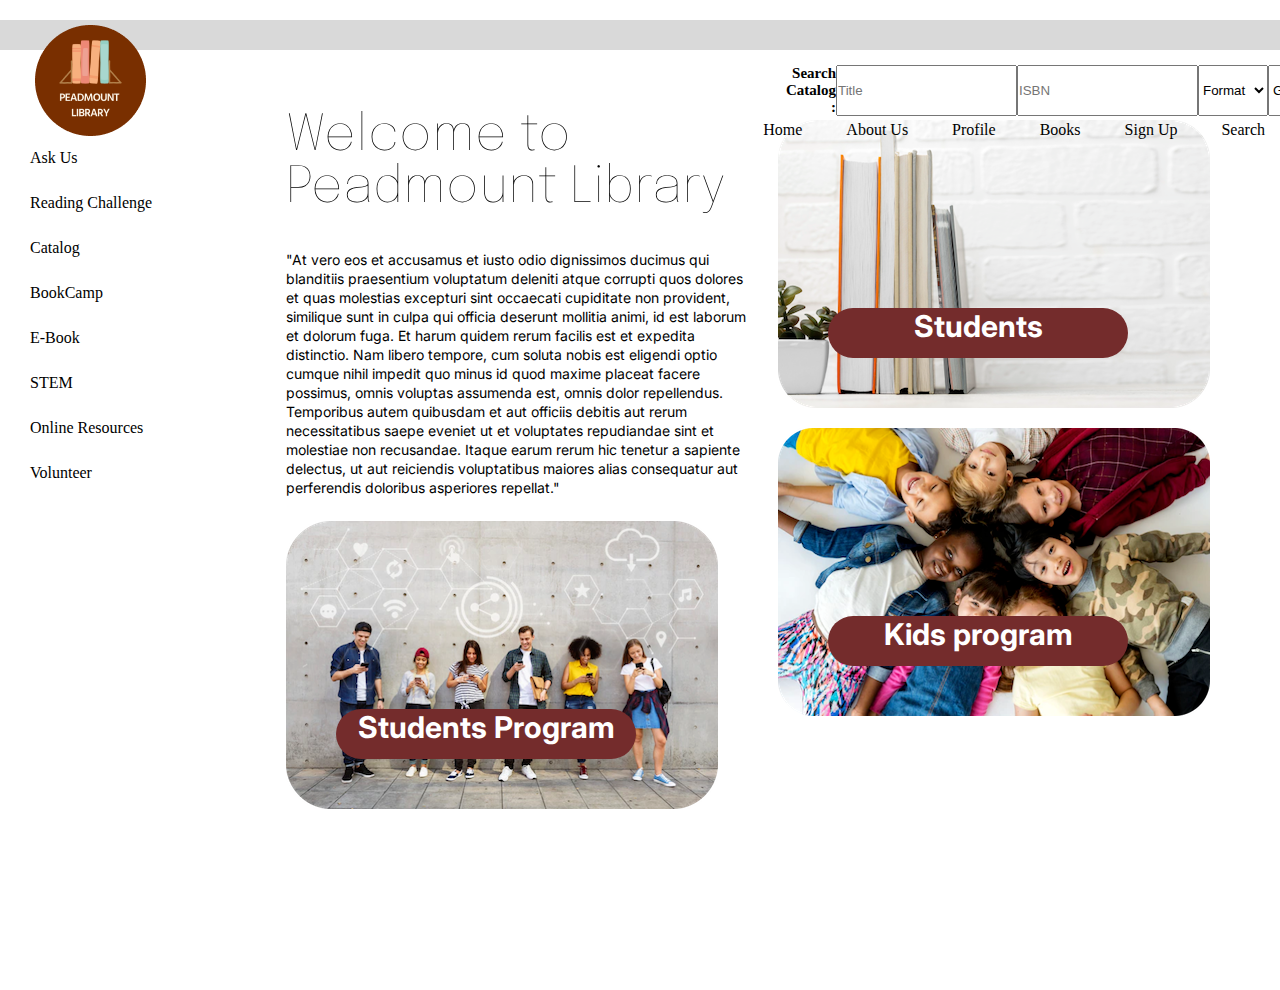
<file: index.html>
<html lang="en">

<head>
    <meta charset="UTF-8">
    <meta http-equiv="X-UA-Compatible" content="IE=edge">
    <meta name="viewport" content="width=device-width, initial-scale=1.0">
    <link rel="preconnect" href="https://fonts.googleapis.com">
    <link rel="preconnect" href="https://fonts.gstatic.com" crossorigin>
    <link
        href="https://fonts.googleapis.com/css2?family=Epilogue:ital,wght@0,300;1,400&family=Inter:wght@100;200&display=swap"
        rel="stylesheet">
    <link rel="stylesheet" href="./css/style.css" />
    <title>Shakira's Project</title>
</head>

<body>
    <header>
        <div class="header-container">
            <img src="./Images/Ellipse 1.png">

            <nav>
                <ul>
                    <li><a href="./index.html">Home</a></li>
                    <li><a href="./aboutus.html">About Us</a></li>
                    <li><a href="./profile.html">Profile</a></li>
                    <li><a href="./books.html">Books</a></li>
                    <li><a href="./signUp.html">Sign Up</a></li>
                    <li><a href="./search.html">Search</a></li>
                </ul>
            </nav>


            <form action="catalog">
                <legend>Search Catalog :</legend>

                <input type="text" placeholder="Title">
                <input type="text" placeholder="ISBN">
                <select name="Format">
                    <option value="Format"> Format</option>
                    <option value="Photo Books"> High </option>
                    <option value="Hardcover Books"> Medium</option>
                </select>

                <select name="Genre">
                    <option value="Genre"> Genre</option>
                    <option value="Fiction"> Fiction</option>
                    <option value="Fairytale"> Fairytale</option>
                    <option value="Non Fiction"> Now Fiction</option>
                </select>
            </form>
        </div>
    </header>

    <div class="sidenav">
        <a href="">Ask Us</a>
        <a href="">Reading Challenge</a>
        <a href="">Catalog</a>
        <a href="">BookCamp</a>
        <a href="">E-Book</a>
        <a href="">STEM</a>
        <a href="">Online Resources</a>
        <a href="">Volunteer</a>

    </div>


    <div class="main">
        <div class="column">
            <h3>
                Welcome to <br>
                Peadmount Library
            </h3>
            <p>
                "At vero eos et accusamus et iusto odio dignissimos ducimus qui blanditiis praesentium voluptatum deleniti
                atque corrupti quos dolores et quas molestias excepturi sint occaecati cupiditate non provident, similique
                sunt in culpa qui officia deserunt mollitia animi, id est laborum et dolorum fuga. Et harum quidem rerum
                facilis est et expedita distinctio. Nam libero tempore, cum soluta nobis est eligendi optio cumque nihil
                impedit quo minus id quod maxime placeat facere possimus, omnis voluptas assumenda est, omnis dolor
                repellendus. Temporibus autem quibusdam et aut officiis debitis aut rerum necessitatibus saepe eveniet ut et
                voluptates repudiandae sint et molestiae non recusandae. Itaque earum rerum hic tenetur a sapiente delectus,
                ut aut reiciendis voluptatibus maiores alias consequatur aut perferendis doloribus asperiores repellat."
            </p>
            <img src="./Images/Friends on social media.png">
            <h2 id="cardTitle">Students Program</h2>
        </div>
       
        <div class="column">
            <div class="image1">
                <img src="./Images/Front view of desk with stacked books and copy space.png">
                <h2 id="cardTitle">Students</h2>
            </div>

            <div class="image2">
                <img src="./Images/A group of primary schoolers lying on the ground and smiling (1).png">
                <h2 id="cardTitle">Kids program</h2>
            </div>
        </div>

    </div>



</body>

</html>
</file>
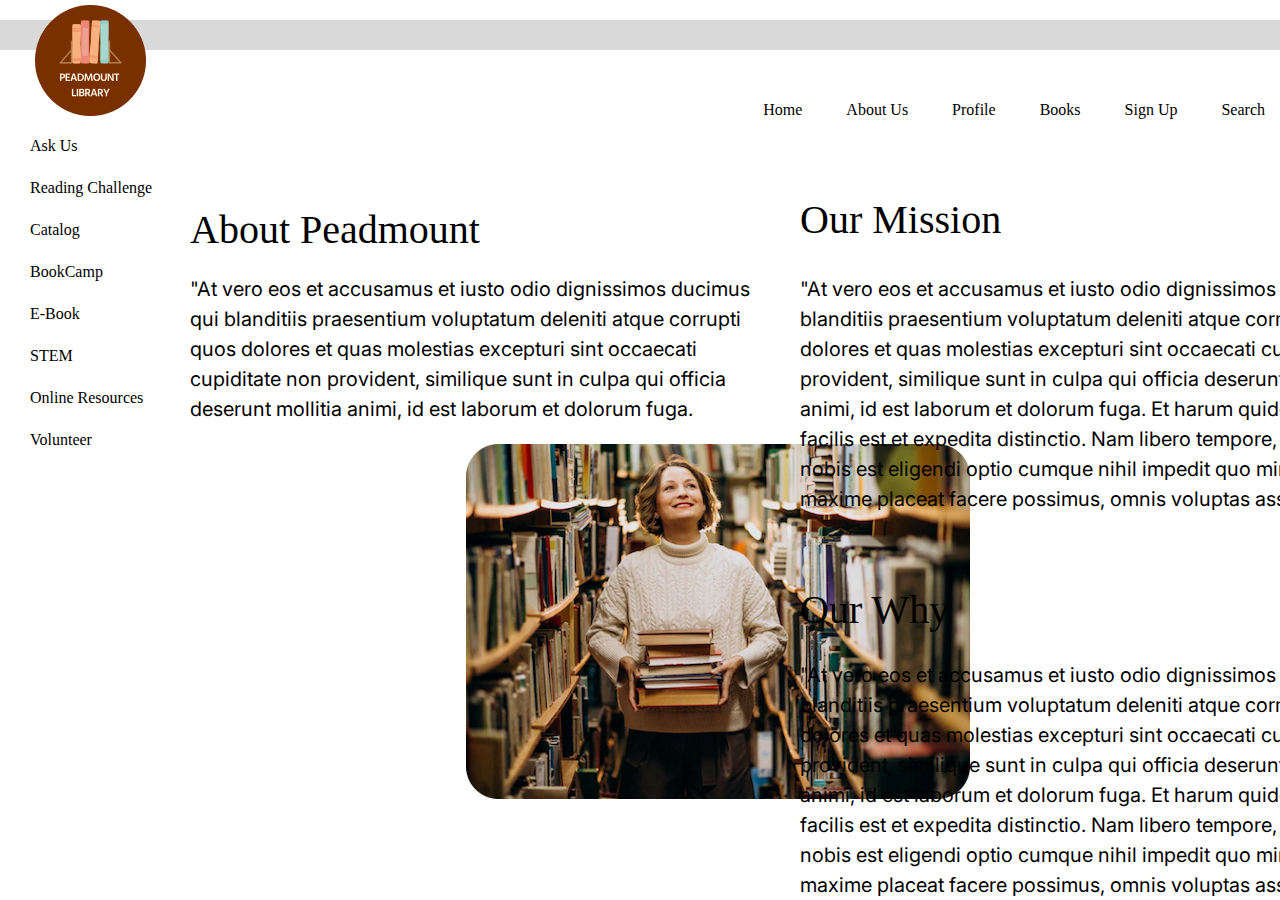
<file: aboutus.html>
<html lang="en">
  <head>
    <meta charset="UTF-8" />
    <meta http-equiv="X-UA-Compatible" content="IE=edge" />
    <meta name="viewport" content="width=device-width, initial-scale=1">
    <link rel="preconnect" href="https://fonts.googleapis.com" />
    <link rel="preconnect" href="https://fonts.gstatic.com" crossorigin />
    <link
      href="https://fonts.googleapis.com/css2?family=Epilogue:ital,wght@0,300;1,400&family=Inter:wght@100;200&display=swap"
      rel="stylesheet"
    />
    <link rel="stylesheet" href="./aboutus.css" />
    <title>Shakira's Project</title>
  </head>

  <body>
      <header>
          <div class="header-container">
                <img src="./Images/Ellipse 1.png">

                <nav>
                    <ul>
                        <li><a href="./index.html">Home</a></li>
                        <li><a href="./aboutus.html">About Us</a></li>
                        <li><a href="./profile.html">Profile</a></li>
                        <li><a href="./books.html">Books</a></li>
                        <li><a href="./signUp.html">Sign Up</a></li>
                        <li><a href="./search.html">Search</a></li>
                    </ul>
                </nav>
          </div>
    </header>


    <div class="sidenav">
        <a href="">Ask Us</a>
        <a href="">Reading Challenge</a>
        <a href="">Catalog</a>
        <a href="">BookCamp</a>
        <a href="">E-Book</a>
        <a href="">STEM</a>
        <a href="">Online Resources</a>
        <a href="">Volunteer</a>
    </div>


      <div class="main">
          <div class="leftside">
            <h3>
              About Peadmount
            </h3>
            <p>

              "At vero eos et accusamus et iusto odio dignissimos ducimus qui
              blanditiis praesentium voluptatum deleniti atque corrupti quos dolores
              et quas molestias excepturi sint occaecati cupiditate non provident,
              similique sunt in culpa qui officia deserunt mollitia animi, id est
              laborum et dolorum fuga.
            </p>
            <img src="./Images/Young woman studying at the library.png" />
          </div>

          <div class="rightside">
            <div class="topinfo">
              <h3>
                Our Mission
              </h3>
              <p>

                "At vero eos et accusamus et iusto odio dignissimos ducimus qui
                blanditiis praesentium voluptatum deleniti atque corrupti quos dolores
                et quas molestias excepturi sint occaecati cupiditate non provident,
                similique sunt in culpa qui officia deserunt mollitia animi, id est
                laborum et dolorum fuga. Et harum quidem rerum facilis est et expedita
                distinctio. Nam libero tempore, cum soluta nobis est eligendi optio
                cumque nihil impedit quo minus id quod maxime placeat facere possimus,
                omnis voluptas assumenda est,
              </p>
            </div>

            <div class="bottominfo">
              <h3>
                Our Why
              </h3>
              <p>

                "At vero eos et accusamus et iusto odio dignissimos ducimus qui
                blanditiis praesentium voluptatum deleniti atque corrupti quos dolores
                et quas molestias excepturi sint occaecati cupiditate non provident,
                similique sunt in culpa qui officia deserunt mollitia animi, id est
                laborum et dolorum fuga. Et harum quidem rerum facilis est et expedita
                distinctio. Nam libero tempore, cum soluta nobis est eligendi optio
                cumque nihil impedit quo minus id quod maxime placeat facere possimus,
                omnis voluptas assumenda est,
              </p>
            </div>
          </div>
    </div>

  </body>
</html>
</file>
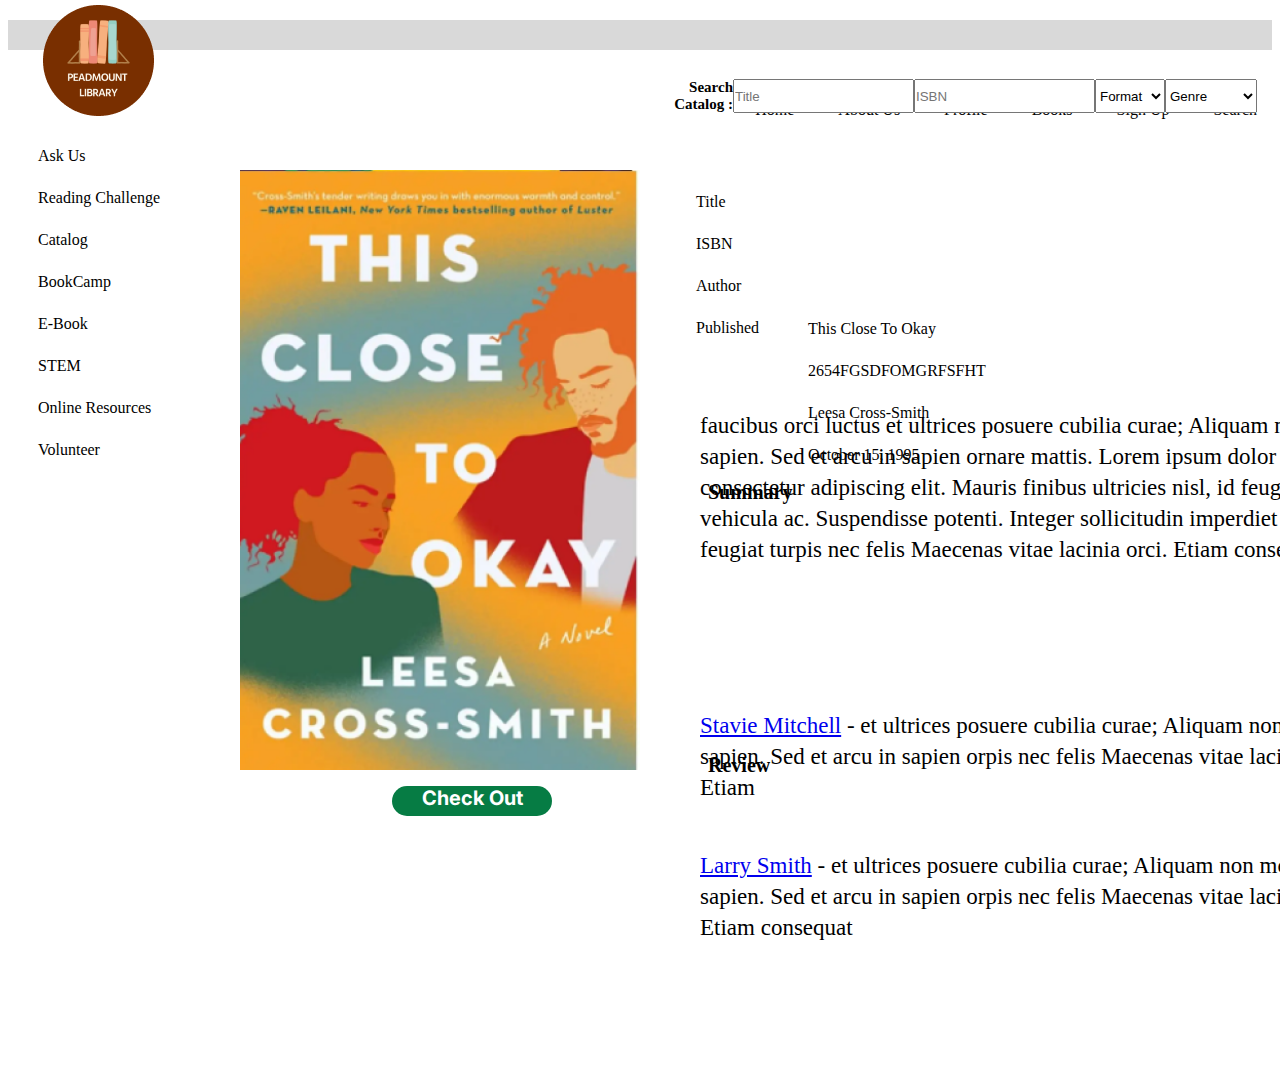
<file: books.html>
<html lang="en">
  <head>
    <meta charset="UTF-8" />
    <meta http-equiv="X-UA-Compatible" content="IE=edge" />
    <meta name="viewport" content="width=device-width, initial-scale=1.0" >
    <link rel="preconnect" href="https://fonts.googleapis.com" />
    <link rel="preconnect" href="https://fonts.gstatic.com" crossorigin />
    <link
      href="https://fonts.googleapis.com/css2?family=Epilogue:ital,wght@0,300;1,400&family=Inter:wght@100;200&display=swap"
      rel="stylesheet"
    />
    <link rel="stylesheet" href="./books.css" />
    <title>Shakira's Project</title>
  </head>

  <body>
    <header>
          <div class="header-container">
              <img src="./Images/Ellipse 1.png">

              <nav>
                  <ul>
                      <li><a href="./index.html">Home</a></li>
                      <li><a href="./aboutus.html">About Us</a></li>
                      <li><a href="./profile.html">Profile</a></li>
                      <li><a href="./books.html">Books</a></li>
                      <li><a href="./signUp.html">Sign Up</a></li>
                      <li><a href="./search.html">Search</a></li>
                  </ul>
              </nav>


              <form action="catalog">
                  <legend>Search Catalog :</legend>

                  <input type="text" placeholder="Title">
                  <input type="text" placeholder="ISBN">
                  <select name="Format">
                      <option value="Format"> Format</option>
                      <option value="Photo Books"> High </option>
                      <option value="Hardcover Books"> Medium</option>
                  </select>

                  <select name="Genre">
                      <option value="Genre"> Genre</option>
                      <option value="Fiction"> Fiction</option>
                      <option value="Fairytale"> Fairytale</option>
                      <option value="Non Fiction"> Now Fiction</option>
                  </select>
              </form>
        </div>
    </header>


    <div class="sidenav">
        <a href="">Ask Us</a>
        <a href="">Reading Challenge</a>
        <a href="">Catalog</a>
        <a href="">BookCamp</a>
        <a href="">E-Book</a>
        <a href="">STEM</a>
        <a href="">Online Resources</a>
        <a href="">Volunteer</a>

    </div>

    <div class="main">
            <div class="column">
                <img src="./Images/book.png" alt="" />
                <h2 id="cardTitle"> Check Out</h2>
            </div>

            <div class="column"> 
                <div class="bookinfo">
                    <a href="">Title</a>
                    <a href="">ISBN</a>
                    <a href="">Author</a>
                    <a href="">Published</a>

                </div>
            </div>

                <div class="sideinfo">
                  <a href="">This Close To Okay </a>
                  <a href="">2654FGSDFOMGRFSFHT</a>
                  <a href="">Leesa Cross-Smith</a>
                  <a href="">October 15, 1995</a>

                </div>

                
                <div class="body">
                  <div class="summary">
                    <h2> Summary </h2>
                  <p>faucibus orci luctus et ultrices posuere cubilia curae; Aliquam non molestie sapien. Sed et arcu in sapien ornare mattis. Lorem ipsum dolor sit amet, consectetur adipiscing elit. Mauris finibus ultricies nisl, id feugiat lorem vehicula ac. Suspendisse potenti. Integer sollicitudin imperdiet congue. Sed feugiat turpis nec felis Maecenas vitae lacinia orci. Etiam consequat  </p>
                  </div>

                  <div class="review">
                    <h2> Review </h2>
                    <p> <a href = "Stavie Mitchell"> Stavie Mitchell</a> - et ultrices posuere cubilia curae; Aliquam non molestie sapien. Sed et arcu in sapien orpis nec felis Maecenas vitae lacinia orci. Etiam   </p>
                  </div>

                  <div class="body2">
                    <p> <a href = "Larry Smith">Larry Smith</a> - et ultrices posuere cubilia curae; Aliquam non molestie sapien. Sed et arcu in sapien orpis nec felis Maecenas vitae lacinia orci. Etiam consequat </p>
                  </div>

                </div>

    </div>

  </body>
</html>
</file>
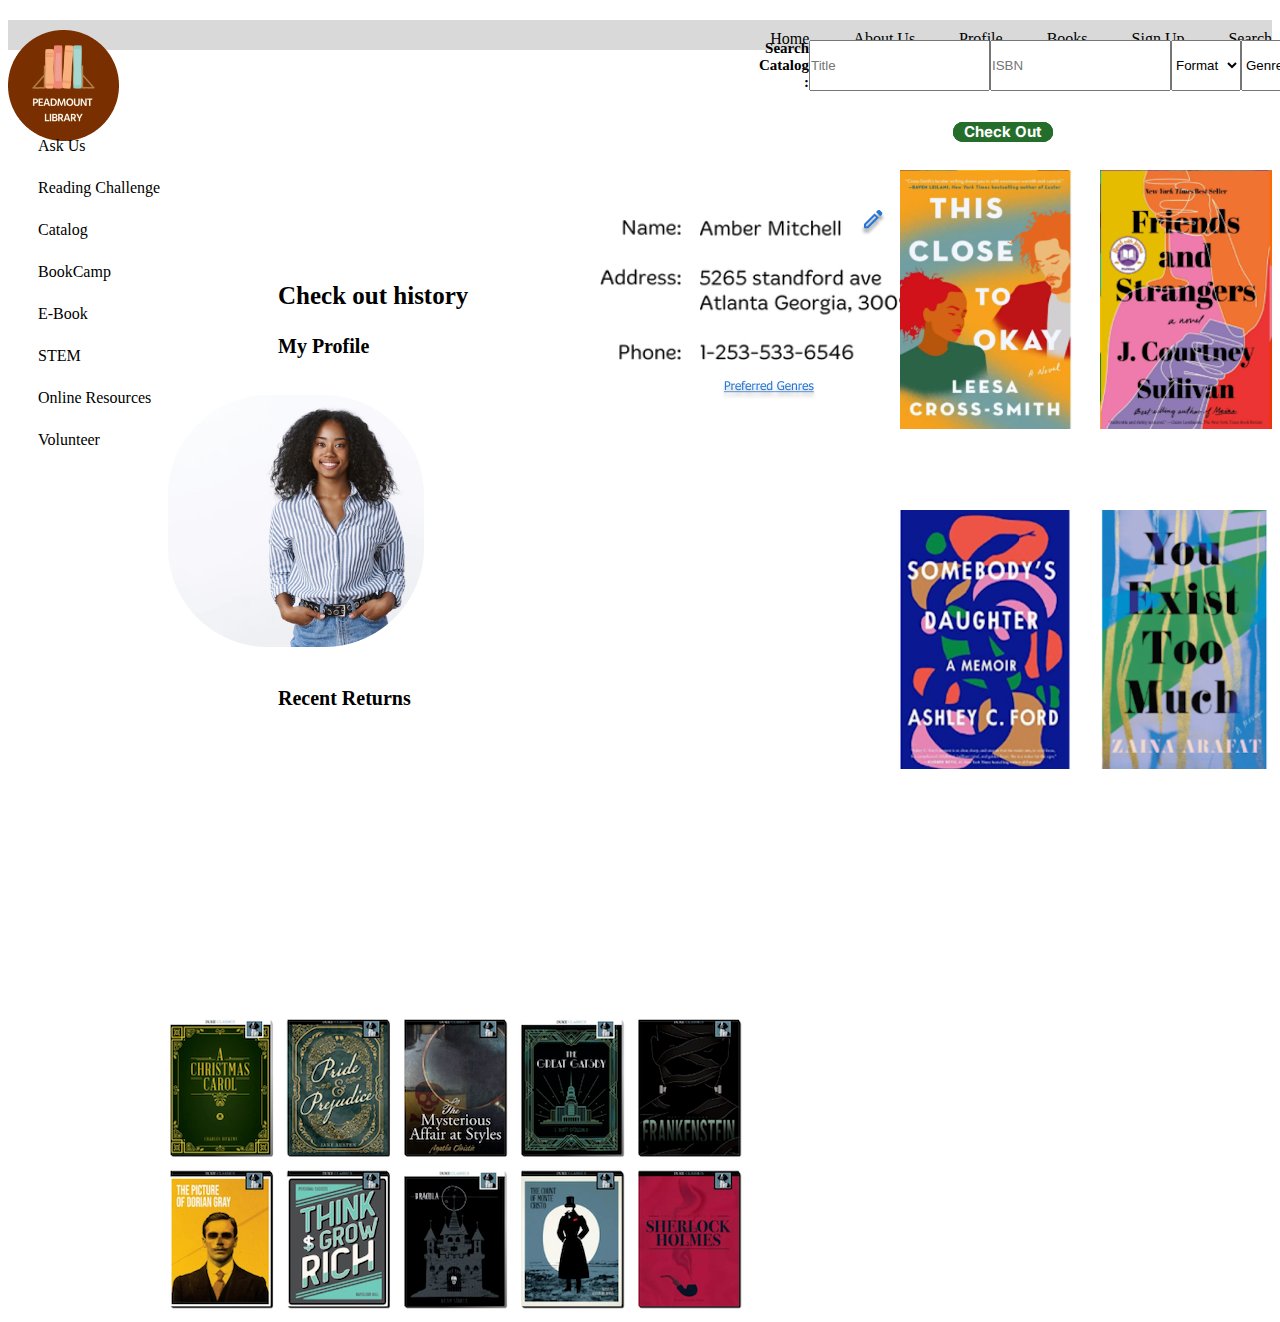
<file: profile.html>
<html lang="en">
  <head>
    <meta charset="UTF-8" />
    <meta http-equiv="X-UA-Compatible" content="IE=edge" />
    <meta name="viewport" content="width=device-width, initial-scale=1.0" >
    <link rel="preconnect" href="https://fonts.googleapis.com" />
    <link rel="preconnect" href="https://fonts.gstatic.com" crossorigin />
    <link
      href="https://fonts.googleapis.com/css2?family=Epilogue:ital,wght@0,300;1,400&family=Inter:wght@100;200&display=swap"
      rel="stylesheet"
    />
    <link rel="stylesheet" href="./profile.css" />
    <title>Document</title>
  </head>
  <body>
    <header>
      <div class="header-container">
        <img src="./Images/Ellipse 1.png" />

        <nav>
          <ul>
            <li><a href="./index.html">Home</a></li>
            <li><a href="./aboutus.html">About Us</a></li>
            <li><a href="./profile.html">Profile</a></li>
            <li><a href="./books.html">Books</a></li>
            <li><a href="./signUp.html">Sign Up</a></li>
            <li><a href="./search.html">Search</a></li>
          </ul>
        </nav>

        <form action="catalog">
          <legend>Search Catalog :</legend>
          
          <input type="text" placeholder="Title" />
          <input type="text" placeholder="ISBN" />
          <select name="Format">
              <option value="Format">Format</option>
              <option value="Photo Books">High</option>
              <option value="Hardcover Books">Medium</option>
          </select>
          <select name="Genre">
              <option value="Genre">Genre</option>
              <option value="Fiction">Fiction</option>
              <option value="Fairytale">Fairytale</option>
              <option value="Non Fiction">Now Fiction</option>
          </select>
        </form>
      </div>
    </header>

    <div class="sidenav">
        <a href="">Ask Us</a>
        <a href="">Reading Challenge</a>
        <a href="">Catalog</a>
        <a href="">BookCamp</a>
        <a href="">E-Book</a>
        <a href="">STEM</a>
        <a href="">Online Resources</a>
        <a href="">Volunteer</a>
    </div>

  <div class="leftside "> 
    <h3>Check out history</h3>

    <div class="favoritebooks">
      <h3> Favorites</h3>
    </div>

    <h4> My Profile</h4>
    
    <div class="personalinfo">
        <div class="profilepic">
         <img src="./Images/Charismatic cheerful attractive african american woman curly haircut wearing shirt holding hands pockets confident outgoing smiling, talking pleasant conversation, feeling self-assured relaxed.png"> 
        </div>
    

        <div class="img1"> 
          <img src="./Images/Name_ Address_ Phone_.png">
        </div>

        <div class="clickbutton1">
          <img src="./Images/pen.png" alt="">
        </div>

        <div class="clickbutton2">
          <img src="./Images/pen.png" alt="">

        </div>

        <div class="genres">
          <img src="./Images/Preferred Genres.png" alt="">

        </div>

        <div class="img2">
            <img src="./Images/Amber Mitchell 5265 standford ave Atlanta Georgia, 30094 1-253-533-6546.png">
        </div>

        <h5> Recent Returns</h5>
            <div class="recentreturns">
          <img src="./Images/returnbooks.png"></div>

  </div>


  
  
    <div class="favoritebooks">

      <div class="book1">
        <img src="./Images/book1.png" alt="">
        <h2 id="cardTitle"> Check Out </h2>
      </div>


      <div class="book2">
        <img src="./Images/book2.png" alt="">
        <h2 id="cardTitle"> Check Out </h2>
      </div>

      <div class="book3">
        <img src="./Images/book3.png">
        <h2 id="cardTitle"> Check Out </h2>
      </div>

      <div class="book4">
        <img src="./Images/book4.png">
        <h2 id="cardTitle"> Check Out </h2>
      </div>

    </div>

  </body>
  
</html>
</file>
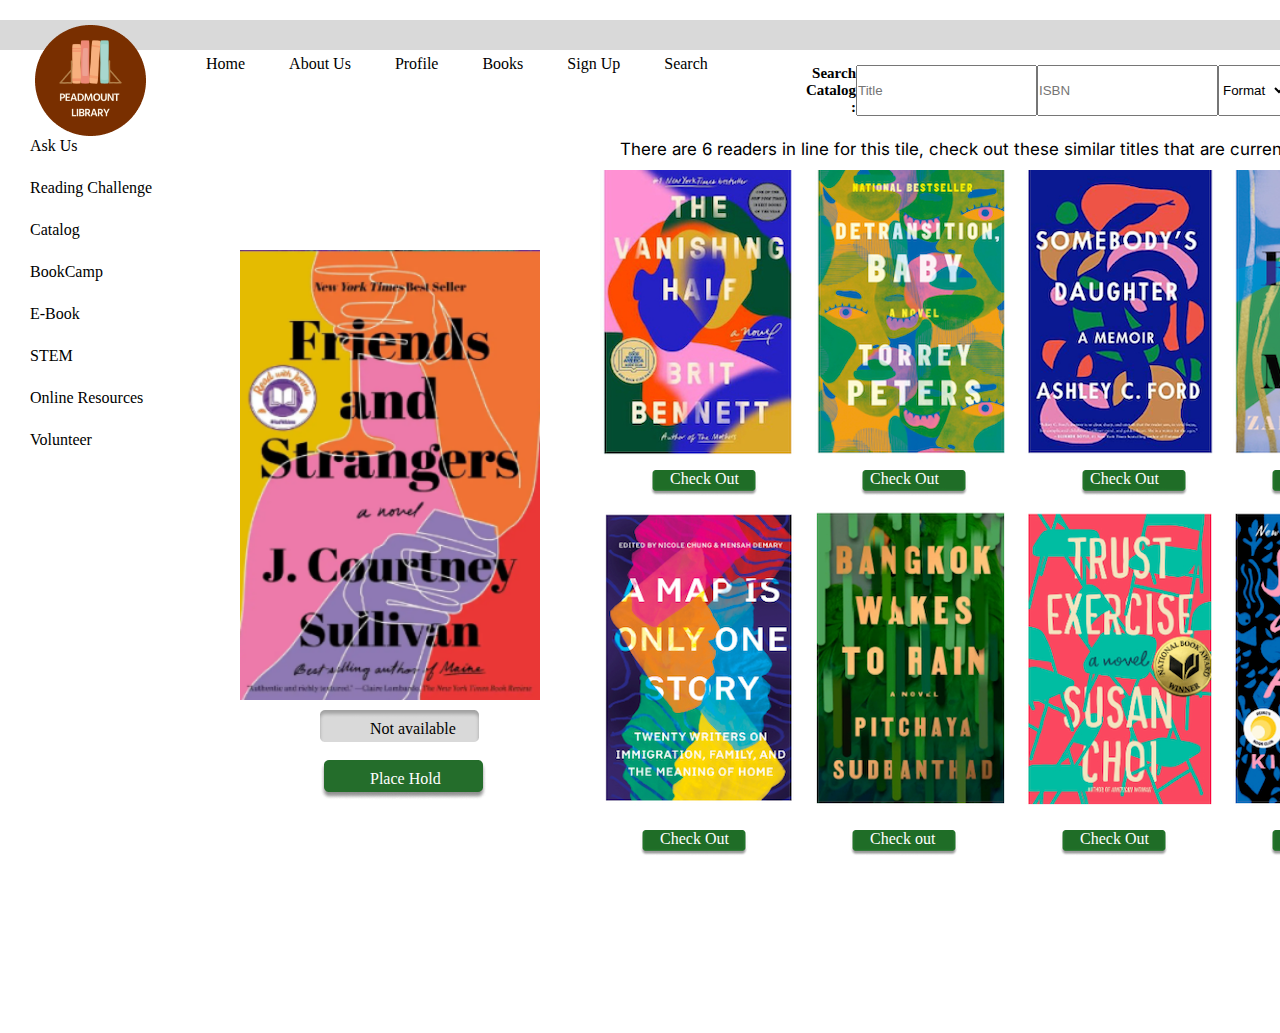
<file: search.html>
<html lang="en">
            <head>
                <meta charset="UTF-8">
                <meta http-equiv="X-UA-Compatible" content="IE=edge">
                <meta name="viewport" content="width=device-width, initial-scale=1.0">
                <link rel="preconnect" href="https://fonts.googleapis.com">
            <link rel="preconnect" href="https://fonts.gstatic.com" crossorigin>
            <link href="https://fonts.googleapis.com/css2?family=Epilogue:ital,wght@0,300;1,400&family=Inter:wght@100;200&display=swap" rel="stylesheet">
                <link rel="stylesheet" href="./search.css"/>
                <title>Document</title>
            </head>
            <body>
                <header>
                    <div class="header-container">
                        <img src="./Images/Ellipse 1.png">

                        <nav>
                            <ul>
                                <li><a href="./index.html">Home</a></li>
                                <li><a href="./aboutus.html">About Us</a></li>
                                <li><a href="./profile.html">Profile</a></li>
                                <li><a href="./books.html">Books</a></li>
                                <li><a href="./signUp.html">Sign Up</a></li>
                                <li><a href="./search.html">Search</a></li>
                            </ul>
                        </nav>

                        <form action="">
                            <legend>Search Catalog :</legend>
                            <input type="text" placeholder="Title">
                            <input type="text" placeholder="ISBN">
                            <select name="Format">
                                <option value="Format"> Format</option>
                                <option value="Photo Books" > High </option>
                                <option value="Hardcover Books"> Medium</option>
                            </select>
                            <select name="Genre">
                                <option value="Genre"> Genre</option>
                                <option value="Fiction" > Fiction</option>
                                <option value="Fairytale"> Fairytale</option>
                                <option value="Non Fiction"> Now Fiction</option>
                            </select>
                        </form>

                    </div>
                </header>

                <div class="sidenav">
                    <a href="">Ask Us</a>
                    <a href="">Reading Challenge</a>
                    <a href="">Catalog</a>
                    <a href="">BookCamp</a>
                    <a href="">E-Book</a>
                    <a href="">STEM</a>
                    <a href="">Online Resources</a>
                    <a href="">Volunteer</a>

                </div>


                    <div class="leftside">
                        <div class="searchbook">
                            <img src="./Images/friends and strangers.png">
                        </div>

                        <div class="notavailable">
                            <img src="./Images/not available.png">
                            <p> Not available</p>
                        </div>

                        <div class="placehold">
                            <img src="./Images/placehold.png" alt="">
                            <p> Place Hold </p>
                        </div>
                    </div>

                    <h5> There are 6 readers in line for this tile, check out these similar titles that are currently available.</h5>


                    <div class="topbooks">
                        <img src="./Images/topbooks.png">
                    </div>


                    <div class="checkoutbuttons">
                            <div class="checkout1"> 
                                <img src="./Images/placehold1 copy.png">
                                <p> Check Out</p>
                            </div>

                            <div class="checkout2">
                                <img src="./Images/placehold1 copy.png">
                                <p> Check Out</p>
                            </div>

                            <div class="checkout3">
                                <img src="./Images/placehold1 copy.png">
                                <p> Check Out </p>
                            </div>

                            <div class="checkout4">
                                <img src="./Images/placehold1 copy.png">
                                <p> Check Out </p>
                            </div>
                    </div>       


                    <div class="bottombooks">
                        <img src="./Images/bottombooks.png">
                    </div>


                    <div class="checkoutbuttons">
                        <div class="checkout5">
                            <img src="./Images/placehold1 copy.png">
                            <p> Check Out </p>
                        </div>

                        <div class="checkout6">
                            <img src="./Images/placehold1 copy.png">
                            <p> Check out</p>
                        </div>

                        <div class="checkout7">
                            <img src="./Images/placehold1 copy.png">
                            <p> Check Out </p>
                        </div>

                        <div class="checkout8">
                            <img src="./Images/placehold1 copy.png" >
                            <p> Check Out</p>
                        </div>

                    </div>


                


            </body>

</html>
</file>
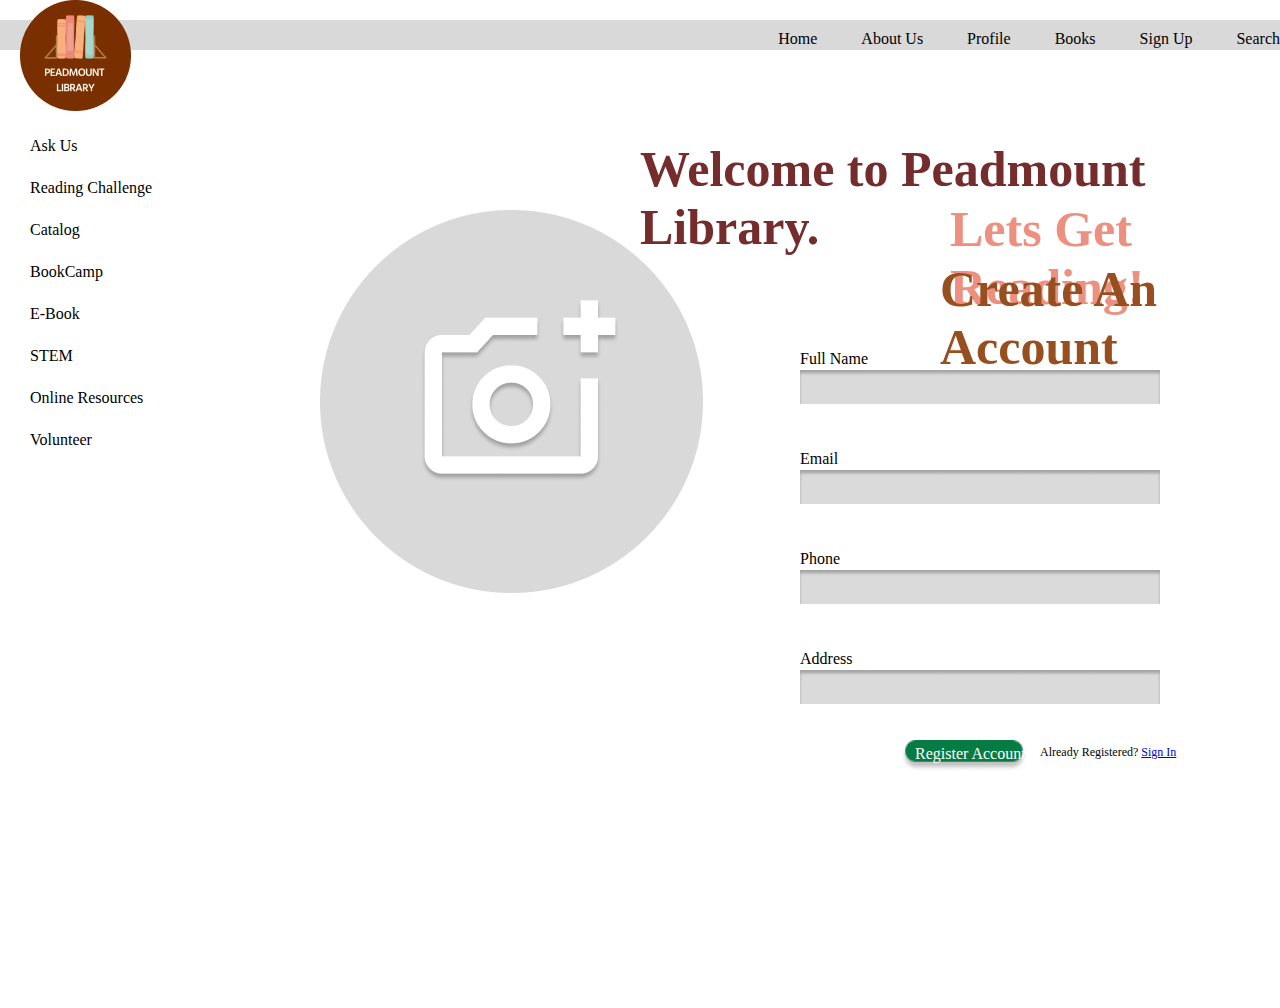
<file: signUp.html>
<html lang="en">
<head>
    <meta charset="UTF-8">
    <meta http-equiv="X-UA-Compatible" content="IE=edge">
    <meta name="viewport" content="width=device-width, initial-scale=1.0">
    <link rel="preconnect" href="https://fonts.googleapis.com">
<link rel="preconnect" href="https://fonts.gstatic.com" crossorigin>
<link href="https://fonts.googleapis.com/css2?family=Epilogue:ital,wght@0,300;1,400&family=Inter:wght@100;200&display=swap" rel="stylesheet">
    <link rel="stylesheet" href="./signUp.css">
    <title>Document</title>
</head>
<body>
    <header>
        <div class="header-container">
            <img src="./Images/Ellipse 1.png">

            <nav>
                <ul>
                    <li><a href="./index.html">Home</a></li>
                    <li><a href="./aboutus.html">About Us</a></li>
                    <li><a href="./profile.html">Profile</a></li>
                    <li><a href="./books.html">Books</a></li>
                    <li><a href="./signUp.html">Sign Up</a></li>
                    <li><a href="./search.html">Search</a></li>
                </ul>
            </nav>

        </div>
    </header>

    <div class="sidenav">
        <a href="">Ask Us</a>
        <a href="">Reading Challenge</a>
        <a href="">Catalog</a>
        <a href="">BookCamp</a>
        <a href="">E-Book</a>
        <a href="">STEM</a>
        <a href="">Online Resources</a>
        <a href="">Volunteer</a>

    </div>


    <div class="leftside">
        <img src="./Images/Ellipse 7.png">
    </div>

    <div class="leftside1">
        <img src="./Images/cam.png">
    </div>


    <h1> Welcome to Peadmount Library.</h3>
    <h2> Lets Get Reading! </h2>
    <h3> Create An Account</h3>

  
    <div class="profileinfo">
        <div class="fullname">
            <p> Full Name </p>
            <img src="./Images/info.png">    
        </div>

        <div class="email">
            <p> Email</p>
            <img src="./Images/info.png">

        </div>

        <div class="phone">
            <p> Phone </p>
            <img src="./Images/info.png">

        </div>

        <div class="address">
            <p> Address</p>
            <img src="./Images/info.png">

        </div>

    </div>


    <div class="login">
        <img src="./Images/checkout.png">
        <p> Register Account </p>

    </div>

    <div class="register">
        <p> Already Registered? <a href=" Sign In "> Sign In</a></p>

    </div>
</body>
</file>
<file: css/style.css>
*{
    margin-top: 10px;
    padding: 0;
    box-sizing: border-box;
}

body {
    margin: 0;
    padding: 0;
}

header{
    display: flex;
    height: 50px;
    background:  rgba(217, 217, 217, 1);
    padding: 15px;
    height: 10px;
}

.sidenav {
    background-color: #f2f2f2;
    float: left;
    width: 20%;
    height: 100%;
}

.main {
    float: left;
    width: 80%;
    padding: 20px;
}

.column {
    width: 50%;
    float: left;
    width: 50%;
    padding: 10px;
}


.header-container img{
    margin-top: -20px !important;
    margin-left: 20px;
}

nav{
    float: right;
    margin-top: -15px;
    margin-left: 600px;
    
    
}

nav ul{
    list-style-type: none;
    margin: 0;
}

nav li{
    display: inline-flex;
    margin-top: -20px;

}

nav a{
    text-decoration: none;
    margin-left: 40px;
    color: black;

}


.sidenav{
    background-color: white;
    padding: 30px;
    margin-top: 50px;
}

.sidenav a{
    color: black;
    display: block;
  line-height: 35px;
  text-decoration: none;

    
}


form{
    
    display: inline-flex;
   float: right;
   text-align: right;
   margin-left: 50%;
   margin-bottom: 50%;
   position: absolute;
   border-radius: 10%;
}

legend{
    border-radius: 4em;
    font-style: normal;
    font-weight: 700;
    font-size: 15px;
}

h3{
width: 100%;
height: 90px;
font-family: 'Epilogue', sans-serif;
font-style: normal;
font-weight: 100;
font-size: 50px;
color: #000000;

}

p{
width: 100%;
font-family: 'Inter';
font-style: normal;
font-weight: 400;
font-size: 14px;
line-height: 19px;
color: #000000;
}

#cardTitle {
    background-color: rgba(116, 44, 44, 1);
    border-radius: 2em;
    width: 300px;
    text-align: center;
    justify-items: center;
    height: 50px;
    color: white;
    margin-top: -100px;
    margin-left: 50px;
    position: absolute;
    z-index: 1;
    font-family: 'Inter';
    font-style: normal;
    font-size: 30px;
}

@media screen and (max-width: 768px)   {
.column h3{
    font-size: 30px;

}
.header-container img{
    width: 4rem;
    height: 4rem;
    margin-top: -70px;
    margin-left: -15px;

}
.sidenav{
    visibility: hidden;
}
.column p{
    font-size: 15;
    width: -100%;

}

.header-container nav{
    display: auto;
    margin-left: -10px;
    font-size: 13;
}
.header-container form {
    visibility: hidden;
}
.column {
    display: table-column;
    width: 15rem;
    height: 15rem;
    margin-left: -20px;
    margin-bottom: 800px;
    
}

}
</file>
<file: aboutus.css>
*{
    margin-top: 10px;
    padding: 0px;
    box-sizing: border-box;
}
body{
    margin: 0;
    padding: 0;
}


header{
    display: flex;
    height: 50px;
    background:  rgba(217, 217, 217, 1);
    padding: 15px;
    height: 10px;
}


.header-container img{
    margin-top: -40px !important;
    margin-left: 20px;
}

nav{
    float: right;
    margin-top: -15px;
    margin-left: 600px;
 
}

nav ul{
    list-style-type: none;
    margin: 0;
 
}

nav li{
    display: inline-flex;
    margin-top: -20px;

}

nav a{
    color: black;
    text-decoration: none;
    margin-left: 40px;

}


.sidenav {
    background-color: white;
    float: left;
    width: 20%;
    margin-left: 30px;
    margin-top: 70px;
}

.sidenav a{
    color: black;
    display: block;
  line-height: 32px;
  text-decoration: none;
    
}

.leftside h3{
position: absolute;
width: 248px;
height: 60px;
left: 190px;
top: 190px;

font-family: 'Imbue';
font-style: normal;
font-weight: 400;
font-size: 40px;
line-height: 60px;
white-space: nowrap;
display: inline-block;
}

.leftside p{
    position: absolute;
width: 580px;
height: 190px;
left: 190px;
top: 264px;

font-family: 'Epilogue', sans-serif;
font-family: 'Inter', sans-serif;
font-style: normal;
font-weight: 400;
font-size: 20px;
line-height: 30px;

color: #000000;

}

.leftside img{
    margin-left: 180px;
}

.topinfo h3{
    position: absolute;
    width: 248px;
    height: 60px;
    left: 800px;
    top: 180px;
    
    font-family: 'Imbue';
    font-style: normal;
    font-weight: 400;
    font-size: 40px;
    line-height: 60px;
    white-space: nowrap;
    display: inline-block;
    }

.topinfo p{
    position: absolute;
width: 600px;
height: 174px;
left: 800px;
top: 264px;

font-family: 'Epilogue', sans-serif;
font-family: 'Inter', sans-serif;
font-style: normal;
font-weight: 400;
font-size: 20px;
line-height: 30px;

color: #000000;
}

.bottominfo h3{
    position: absolute;
    width: 248px;
    height: 60px;
    left: 800px;
    top: 570px;
    
    font-family: 'Imbue';
    font-style: normal;
    font-weight: 400;
    font-size: 40px;
    line-height: 60px;
    white-space: nowrap;
    display: inline-block;
}

.bottominfo p{
    position: absolute;
    width: 600px;
    height: 174px;
    left: 800px;
    top: 650px;
    
    font-family: 'Epilogue', sans-serif;
    font-family: 'Inter', sans-serif;
    font-style: normal;
    font-weight: 400;
    font-size: 20px;
    line-height: 30px;
    
    color: #000000;
}

.main{
    margin-top: 30%;
}

@media screen and (max-width: 768px) and (min-width: 390px)  {


    .header{
        width: auto;
    }
    .header-container img {
        width: 5rem;
        height: 5rem;
        margin-left: 2px;
        margin-top: 5em;
    }

    .header-container nav {
        width: auto;
        margin-left: 2rem;
       font-size: 17px;
    }

    .sidenav{
        visibility: hidden;
    }

    .header-container form {
    visibility: hidden;
    }

    .leftside h3{
        margin-left: -170px;
        font-size: 25;
        font-family: 'Imbue';
        font-style: normal;
        font-weight: 400;
       
    }

    .leftside p{
    margin-left: -170px;
    font-size: 20;
    width: 20rem;

    }

    .topinfo h3{
        margin-left: -780px;
        font-size: 25;
        margin-top: 400px;
    }

    .topinfo p{
        margin-left: -780px;
        font-size: 20;
        margin-top: 410px;
        width:20rem;
    
    }

    .bottominfo h3{
        margin-left: -780px;
        font-size: 25;
        margin-top: 600px;
    }

    .bottominfo p{
        margin-left: -780px;
        font-size: 20;
        margin-top: 620px;
        width:20rem;
    }

    .leftside img{
       margin-top: 1270px;
       margin-left: 10px;
       width:25rem;
       height:20rem;
    }
    }
</file>
<file: books.css>
*{
    margin-top: 10px;
    padding: 0;
    box-sizing: border-box;
}

.body{
    margin: 0;
    padding: 0;
}

header{
    display: flex;
    height: 50px;
    background:  rgba(217, 217, 217, 1);
    padding: 15px;
    height: 10px;
}

.header-container img{
    margin-top: -40px !important;
    margin-left: 20px;

}

nav{
    float: right;
    margin-top: -15px;
    margin-left: 600px;
}

nav ul{
    list-style-type: none;
    margin: 0;
}

nav li{
    display: inline-flex;
    margin-top: -20px;
}

nav a{
    color: black;
    text-decoration: none;
    margin-left: 40px;

}


.sidenav {
    background-color: white;
    padding: 30px;
    margin-top: 50px;
  
}

.sidenav a{
    color: black;
    display: block;
  line-height: 32px;
  text-decoration: none;
    
}

form{
     
 display: inline-flex;
 text-align: right;
 margin-left: 50%;
 margin-bottom: 50%;
 margin-top: -50px;

 border-radius: 10%;

}

legend{
   
    font-style: normal;
    font-weight: 700;
    font-size: 15px;
}

.column img{
    position: absolute;
    left: 240px;
    top: 160px;
    width: 400;
    height: 600;

}

#cardTitle {
    background: rgba(6, 124, 68, 1);
    width: 160px;
    height: 30px;
    border-radius: 2em;
    text-align: center;
    justify-items: center;
    color: white;
    margin-top: 600px;
    margin-left: 24rem;
    position: absolute;
    z-index: 1;
    font-family: 'Inter';
    font-style: normal;
    font-size: 20px;
}

.bookinfo{
height: 100%; 
width: 160px; 
margin-left: 43rem;
margin-top: -20rem;

}

.bookinfo a{
    color: black;
    display: block;
  line-height: 32px;
  text-decoration: none;
  

}

.sideinfo{
   margin-left: 50rem;
   margin-top: -755px;
   color: black;
   display: block;
 line-height: 32px;
 text-decoration: none;
  
}

.sideinfo a {
    color: black;
    display: block;
  line-height: 32px;
  text-decoration: none;

}

.summary h2{
    margin-left: 700px;
    font-size: 20;
}

.summary p {
    position: absolute;
    width: 700px;
    height: 215px;
    left: 700px;
    top: 400px;
    font-style: normal;
    font-size: 23px;
    line-height: 31px;
    
    color: #000000;
    
}

.review h2{
    margin-top: 250px;
    font-size: 20;
    margin-left: 700px;
}

.review p {
    position: absolute;
    width: 700px;
    height: 215px;
    left: 700px;
    top: 700px;
    font-style: normal;
    font-size: 23px;
    line-height: 31px;
    
    color: #000000;
    
}

.body2 p{
    position: absolute;
    width: 700px;
    height: 215px;
    left: 700px;
    top: 840px;
    font-style: normal;
    font-size: 23px;
    line-height: 31px;
    
    color: #000000;
}

@media screen and (max-width: 768px) and (min-width: 390px)  {
    .header{
        width: auto;
    }
    .header-container img {
        width: 4rem;
        height: 4rem;
        padding: 0;
        margin-left: 2px;
    }

    .header-container nav {
        width: auto;
        margin-left: 2rem;
       font-size: 14px;
       margin-top:-30px;

    }

    .sidenav{
        visibility: hidden;
    }

    .header-container form {
    visibility: hidden;
    }

    .column img {
        width: 50%;
        height: 30%;
        margin-left:-40%;
    }

    .column h2{
        margin-left: -2800px;
    }

    .summary h2 p {
        margin-left: -70%;
    }
    
    #cardtitle{
     margin-left: 100px;
    margin-top: 0;
    width: 7rem;
    }


    .bookinfo{
        margin-left: -200px;
        display:inline;
        margin-top: -30px;
    } 

    .summary h2{
         display: flex;
    margin-left: 0;
    font-size: 25;
    width: 20rem;
    margin-top: 370px;
        
        
    }




    .summary p {
    display: inline;
    margin-left: -700px;
    font: 15;
    width: 20rem;
    margin-top: 20rem;}

    .review h2{

        margin-left: 0;
        font-size: 25;
        margin-top: 17em;
    
            
    }

    .review p {
        display: inline;
        margin-left: -700px;
        font: 15;
        width: 20rem;
        margin-top: 30rem;}

    .body2 p{
        display: inline;
        margin-left: -700px;
        font: 15;
        width: 20rem;
        margin-top: 35rem;}
    
    
}
</file>
<file: profile.css>
*{
    margin-top: 10px;
    padding: 0;
    box-sizing: border-box;
}



header{
    height: 30px;
    
    top: 400px;
    background:  rgba(217, 217, 217, 1);
}

.container img{
    padding: 20px;
    position: relative;
    margin-top: -40px;

 
}

nav{
    float: right;
}

nav ul{
    margin: 0;
    padding: 0;
    list-style: none;
}

nav li{
    display: inline-flex;
    margin-bottom: 60em;
    margin-top: -20px;

}

nav a{
    color: black;
    text-decoration: none;
  
    margin-left: 40px;

}


.sidenav {
    height: 100%; 
    width: 160px;
    padding-top: 40px;
    margin: 30px;
   
}

.sidenav a{
    color: black;
    display: block;
  line-height: 32px;
  text-decoration: none;
    
}

form{
    
    display: inline-flex;
   float: right;
   text-align: right;
   margin-left: 50%;
   margin-bottom: 50%;
   position: absolute;
   border-radius: 6%;
}

legend{
    border-radius: 4em;
    font-style: normal;
    font-weight: 700;
    font-size: 15px;

}

.favoritebooks h3{
    position: absolute;
    height: 140px;
    left: 700px;
    top: 120px;
    width: 172px;
    height: 259px;
    font-size: 20;
 
    
}

h3{
 margin-left: 270px;
 font-size: 25;
 margin-top: -700px;
}

h4{
    margin-left: 270px;
    font-size: 20;
}

.personalinfo img{
    margin-left: 160px;

}

.img1 img{
    position: absolute;
    height: 140px;
    left: 440px;
    top: 210px;

}

.clickbutton1 img{
    position: absolute;
    left: 700px;
    top: 200px;

}

.clickbutton2 img{
    position: absolute;
    left: 740px;
    top: 250px;
}

.genres img{
    position: absolute;
    left: 560px;
    top: 370px;
}


.img2 img{
    position: absolute;
    height: 140px;
    left: 540px;
    top: 210px;
}

h5{
    margin-left: 270px;
    font-size: 20;
    margin-top: 40px;
}

.recentreturns img{
    margin-left: 160px;
    font-size: 20;
}



.book1 img{

    position: absolute;
    height: 140px;
    left: 900px;
    top: 160px;
    width: 172px;
    height: 259px;

}

.book2 img{

    position: absolute;
    height: 140px;
    left: 1100px;
    top: 160px;
    width: 172px;
    height: 259px;
}

.book3 img{
    position: absolute;
    height: 140px;
    left: 900px;
    top: 500px;
    width: 172px;
    height: 259px;
}


.book4 img{

    position: absolute;
    height: 140px;
    left: 1100px;
    top: 500px;
    width: 172px;
    height: 259px;
}

#cardTitle {
    background-color: rgba(36, 109, 43, 1);
    border-radius: 2em;
    width: 100px;
    text-align: center;
    justify-items: center;
    height: 20px;
    margin-left: 945px;
    margin-top: -1200px;
    color: white;
    position: absolute;
    z-index: 1;
    font-family: 'Inter';
    font-style: normal;
    font-size: 15px;
}


@media screen and (max-width: 768px) and (min-width: 390px) {
    .header{
        width: auto;
    }
    .header-container img {
        width: 4rem;
        height: 4rem;
        padding: 0;
        margin-left: 2px;
    }

    .header-container nav {
        width: auto;
        margin-left: 2rem;
       font-size: 10px;
       margin-top:-30px;

    }

    .sidenav{
        visibility: hidden;
    }

    .header-container form {
    visibility: hidden;
    }

    h3{
        margin-left: -300px;
    }
    
    .h4{
     font-size: 20;
    
    }
    .leftside{

        margin-left: 20px;
    }
}
</file>
<file: search.css>
*{
    margin-top: 10px;
    padding: 0;
    box-sizing: border-box;
}

body{
    margin: 0;
    padding: 0;
}

header{
    display: flex;
height: 50px;
background:  rgba(217, 217, 217, 1);
padding: 15px;
height: 10px;
}

.header-container img{
    padding: 20px;
    position: relative;
    margin-top: -40px;

 
}

nav{
    float: right;
}

nav ul{
    margin: 0;
    padding: 0;
    list-style: none;
}

nav li{
    display: inline-flex;
    margin-bottom: 60em;
    margin-top: -20px;

}

nav a{
    color: black;
    text-decoration: none;
  
    margin-left: 40px;

}


.sidenav {
    height: 100%; 
    width: 160px; 
    padding-top: 40px;
    margin: 30px;
   
}

.sidenav a{
    color: black;
    display: block;
  line-height: 32px;
  text-decoration: none;
    
}

form{
    
    display: inline-flex;
   float: right;
   text-align: right;
   margin-left: 50%;
   margin-bottom: 50%;
   position: absolute;
   border-radius: 6%;
}

legend{
    border-radius: 4em;
    font-style: normal;
    font-weight: 700;
    font-size: 15px;

}
 
.searchbook img{
    position: absolute;
    left: 240px;
    top: 240px;
    width: 300;
    height: 450;
}

.notavailable img{
    position: absolute;
    left: 320px;
    top: 700px;
}

.notavailable p{
    position: absolute;
    left: 370px;
    top: 710px;
}

.placehold img{
    position: absolute;
    left: 320px;
    top: 750px;
}

.placehold p{
    position: absolute;
    left: 370px;
    top: 760px;
    color: white;
}

h5{
    position: absolute;
width: 907px;
height: 24px;
left: 620px;
top: 127px;

font-family: 'Inter';
font-style: normal;
font-weight: 400;
font-size: 17px;
line-height: 24px;


color: #000000;
}


 .topbooks img{
    position: absolute;
    left: 600px;
    top: 160px;
 }

 .checkout1 img{
    position: absolute;
    left: 650px;
    top: 460px;
 }
 .checkout1 p{
    position: absolute;
    left: 670px;
    top: 460px;
    color: white;
 }

 .checkout2 img{
    position: absolute;
    left: 860px;
    top: 460px;
 }

 .checkout2 p{
    position: absolute;
    left: 870px;
    top: 460px;
    color: white;
 }

 .checkout3 img{
    position: absolute;
    left: 1080px;
    top: 460px;
 }

 .checkout3 p {
    position: absolute;
    left: 1090px;
    top: 460px;
    color: white;
 }

 .checkout4 img{
    position: absolute;
    left: 1270px;
    top: 460px;
 }
 
 .checkout4 p {
    position: absolute;
    left: 1290px;
    top: 460px;
    color: white
 }

 .bottombooks img{
    position: absolute;
    left: 600px;
    top: 500px;
 }

 .checkout5 img {
    position: absolute;
    left: 640px;
    top: 820px;
 }

 .checkout5 p{
    position: absolute;
    left: 660px;
    top: 820px;
    color: white
 }

 .checkout6 img{
    position: absolute;
    left: 850px;
    top: 820px;
}

.checkout6 p{
    position: absolute;
    left: 870px;
    top: 820px;
    color: white;
}

.checkout7 img{
    position: absolute;
    left: 1060px;
    top: 820px; 
}

.checkout7 p{
    position: absolute;
    left: 1080px;
    top: 820px;
    color: white;
}

.checkout8 img{
    position: absolute;
    left: 1270px;
    top: 820px;
}

.checkout8 p{
    position: absolute;
    left: 1280px;
    top: 820px;
    color: white;
}

@media screen and (max-width: 768px) and (min-width: 390px) {


    .header{
        width: auto;
    }
    .header-container img {
        width: 3rem;
        height: 3rem;
        padding: 0;
        margin-left: 2px;
    }

    .header-container nav {
        width: auto;
        margin-left: 2rem;
       font-size: 14px;

    }
     
    .sidenav {
        visibility: hidden;
    }

    .header-container form {
    visibility: hidden;
    }

    .searchbook img{
        margin-left:-170px;
        margin-top: -94px;
    }

    .notavailable img {
        margin-left: -200px;
        margin-top: -90px;
    }
    
    .placehold img{
        margin-left: -200px;
        margin-top: -90px;
    }

   .topbooks img{
    vertical-align: middle;
    display: table-cell;
    width: 400px;
    height: 200px;
    padding: 10px;  
    margin-left: -600px;
    margin-top: 600px;
 }

.bottombooks img{
    vertical-align: middle;
width: 400px;
height: 200px;
padding: 10px;  
margin-left: -600px;
margin-top: 600px;
}


.checkoutbuttons{
    padding-left: -1000px;
}
}
</file>
<file: signUp.css>
*{
    margin-top: 10px;
    padding: 0;
    box-sizing: border-box;
}

body{
    margin: 0;
    padding: 0;
}


header{
    height: 30px;
    
    top: 400px;
    background:  rgba(217, 217, 217, 1);
}

.header-container img{
    padding: 20px;
    position: relative;
    margin-top: -40px;

 
}

nav{
    float: right;
}

nav ul{
    margin: 0;
    padding: 0;
    list-style: none;
}

nav li{
    display: inline-flex;
    margin-bottom: 60em;
    margin-top: -20px;

}

nav a{
    color: black;
    text-decoration: none;
  
    margin-left: 40px;

}


.sidenav {
    height: 100%; 
    width: 160px; 
    padding-top: 40px;
    margin: 30px;
   
}

.sidenav a{
    color: black;
    display: block;
  line-height: 32px;
  text-decoration: none;
    
}

form{
    
    display: inline-flex;
   float: right;
   text-align: right;
   margin-left: 50%;
   margin-bottom: 50%;
   position: absolute;
   border-radius: 6%;
}

legend{
    border-radius: 4em;
    font-style: normal;
    font-weight: 700;
    font-size: 15px;

}

.leftside img{
    position: absolute;
    left: 320px;
    top: 200px;
}

.leftside1 img{
    position: absolute;
    left: 420px;
    top: 290px;
}

h1{
    position: absolute;
    left: 640px;
    top: 130px;
    color: #742C2C;
    font-weight: 700;
    font-size: 50px;
}

h2{
    position: absolute;
    left: 950px;
    top: 190px;
    color: #ED907F;
    font-weight: 700;
    font-size: 50px;
}

h3{
    position: absolute;
    left: 940px;
    top: 250px;

    color: #984F1F;
    font-weight: 700;
    font-size: 50px;
}

.fullname p{
    position: absolute;
    left: 800px;
    top: 340px;
}

.fullname img{
    position: absolute;
    left: 800px;
    top: 360px;

}

.email p{
    position: absolute;
    left: 800px;
    top: 440px;
}

.email img{
    position: absolute;
    left: 800px;
    top: 460px;
}

.phone p{
    position: absolute;
    left: 800px;
    top: 540px;
}

.phone img{
    position: absolute;
    left: 800px;
    top: 560px;
}
.address p{
    position: absolute;
    left: 800px;
    top: 640px;
}
.address img {
    position: absolute;
    left: 800px;
    top: 660px;
}

.login img {
   position: absolute;
    left: 900px;
    top: 730px;
    width: 10%; 
}

.login p{
    position: absolute;
    left: 915px;
    top: 735px;
    color: white;
    
}

.register p{
    position: absolute;
    left: 1040px;
    top: 735px;
    font-size: 12;
    
}

@media screen and (max-width: 768px)   {
  

.header-container img{
    width: 4rem;
    height: 4rem;
    margin-top: -70px;
    margin-left: -15px;

}
.sidenav{
    visibility: hidden;
}

.header-container nav{
    display: auto;
    margin-left: -10px;
    font-size: 13;
}
.header-container form {
    visibility: hidden;

}

}
</file>
